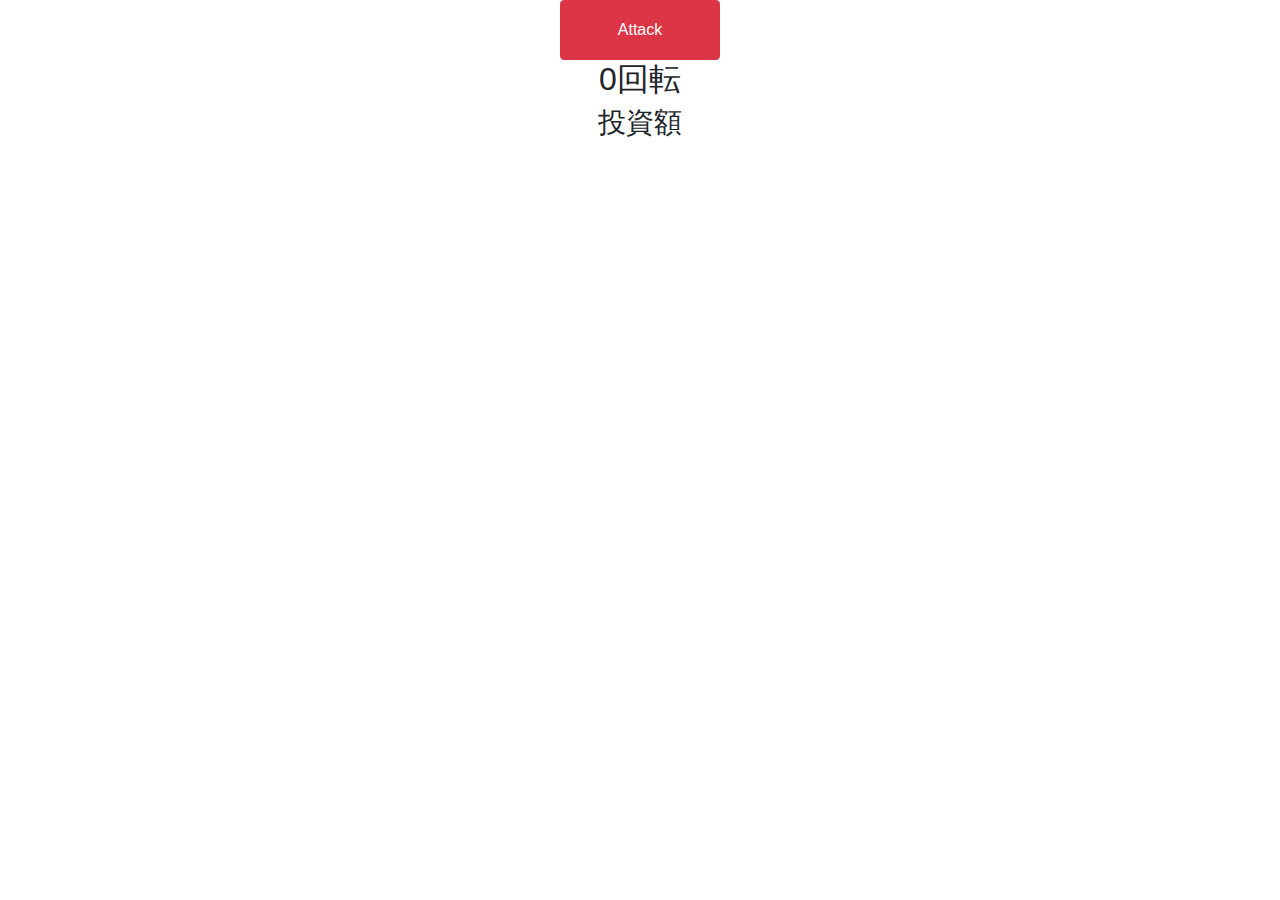
<file: dunbine.html>
<!DOCTYPE html>
<html lang="ja">
<head>
    <meta charset="UTF-8">
    <meta name="viewport" content="width=device-width, initial-scale=1.0">
    <link rel="stylesheet" href="https://maxcdn.bootstrapcdn.com/bootstrap/4.3.1/css/bootstrap.min.css">
    <link rel="stylesheet" href="css/style.css">
    <script src="https://ajax.googleapis.com/ajax/libs/jquery/3.3.1/jquery.min.js"></script>
    <title>Dunbine</title>
</head>
<body>
    <div style="text-align: center;">
        <button id="btn" type="button" class="btn btn-danger"  onClick="attack()">Attack</button>
    </div>
    <h2 id="attack" style="text-align:center;">0回転</h2>
    <h3  style="text-align:center;">投資額</h2>
    <script>
        

        function attack(){
            var c = 0;
            while(c >= 0){
            c++;    
            var num = [0, 0];
            num[0] = Math.floor(Math.random() * 320); //0~319までの数字を代入(大当たり抽選)
            num[1] = Math.floor(Math.random() * 100); //0~99までの数字を代入(確変振り分け)
    
            if(num [0] == 0 && num[1] < 50){
                $('h2').text( c + '回転オーラボーナス');
                $('h3').text( c * 50 + '円');
                c = -1;
            }
    
            if(num [0] == 0 && num[1] >= 50){
                $('h2').text( c + '回転フェラリオボーナス');
                $('h3').text( c * 50 + '円');
                c = -1;
            }
    
        }
        
       
    
        }
    </script>

</body>

</html>
</file>
<file: css/style.css>
.back{
    background-color: rgb(10, 6, 34);
}
.title{
    color: white;
}

img{
    width: 35%;
    
}
#yaku {
    position: absolute;
    top: 50px;
    left: 30px;
    
}
#hai {
   margin-top: 150px;
}

.btn{
    width:160px;
    height: 60px;
    margin: 0 auto;
}
#rush{
    color: white;
}
#cnt{
    color: white;
}
#ball{
    color: white;
}
#yara{
    position: absolute;
    top:220px;
    left: 30px;
    display: none;
}
</file>
